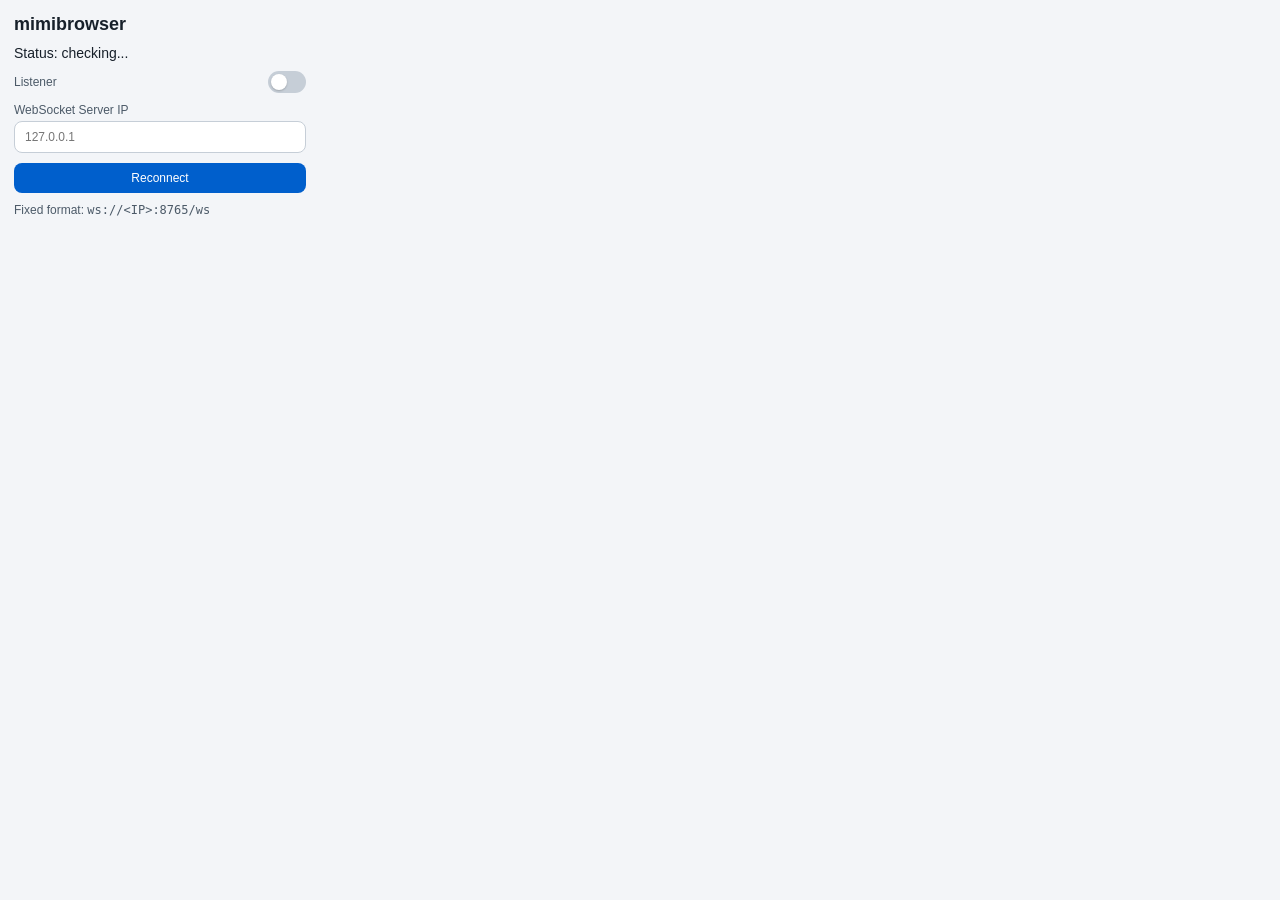
<file: extension/popup.html>
<!doctype html>
<html lang="en">
  <head>
    <meta charset="UTF-8" />
    <meta name="viewport" content="width=device-width, initial-scale=1.0" />
    <title>mimibrowser</title>
    <link rel="stylesheet" href="popup.css" />
  </head>
  <body>
    <main>
      <h1>mimibrowser</h1>
      <p id="status">Status: checking...</p>
      <p id="detail"></p>

      <label class="toggle-row" for="wsEnabled">
        <span>Listener</span>
        <span class="switch">
          <input id="wsEnabled" type="checkbox" />
          <span class="slider" aria-hidden="true"></span>
        </span>
      </label>

      <label for="wsIp" class="label">WebSocket Server IP</label>
      <input id="wsIp" type="text" placeholder="127.0.0.1" />
      <button id="reconnect" class="primary">Reconnect</button>

      <p class="hint">Fixed format: <code>ws://&lt;IP&gt;:8765/ws</code></p>
    </main>
    <script src="popup.js" type="module"></script>
  </body>
</html>
</file>
<file: extension/popup.css>
:root {
  color-scheme: light;
  font-family: "Segoe UI", "Helvetica Neue", sans-serif;
}

body {
  margin: 0;
  width: 320px;
  background: #f3f5f8;
  color: #17202a;
}

main {
  padding: 14px;
}

h1 {
  margin: 0 0 10px;
  font-size: 18px;
}

#status {
  margin: 0 0 8px;
  font-size: 14px;
}

#detail {
  margin: 0 0 10px;
  font-size: 12px;
  color: #6c7a89;
  word-break: break-word;
}

.label {
  display: block;
  font-size: 12px;
  color: #4c5a68;
  margin-bottom: 4px;
}

.toggle-row {
  display: flex;
  align-items: center;
  justify-content: space-between;
  margin: 8px 0 10px;
  font-size: 12px;
  color: #4c5a68;
}

.switch {
  position: relative;
  display: inline-flex;
  align-items: center;
  width: 38px;
  height: 22px;
}

.switch input {
  position: absolute;
  opacity: 0;
  width: 0;
  height: 0;
  margin: 0;
}

.slider {
  position: absolute;
  inset: 0;
  border-radius: 999px;
  background: #c6ced7;
  transition: background-color 0.2s ease;
  cursor: pointer;
}

.slider::before {
  content: "";
  position: absolute;
  top: 3px;
  left: 3px;
  width: 16px;
  height: 16px;
  border-radius: 50%;
  background: #ffffff;
  box-shadow: 0 1px 2px rgba(0, 0, 0, 0.2);
  transition: transform 0.2s ease;
}

.switch input:checked + .slider {
  background: #005fcc;
}

.switch input:checked + .slider::before {
  transform: translateX(16px);
}

.switch input:focus-visible + .slider {
  outline: 2px solid #8ab4f8;
  outline-offset: 2px;
}

input {
  width: 100%;
  box-sizing: border-box;
  border: 1px solid #c6ced7;
  border-radius: 8px;
  padding: 8px 10px;
  font-size: 12px;
  margin-bottom: 10px;
}

button {
  width: 100%;
  border: 0;
  background: #005fcc;
  color: #fff;
  font-size: 12px;
  padding: 8px 10px;
  border-radius: 8px;
  cursor: pointer;
}

button:disabled,
input:disabled {
  opacity: 0.55;
  cursor: not-allowed;
}

.hint {
  margin-top: 10px;
  font-size: 12px;
  color: #4c5a68;
}
</file>
